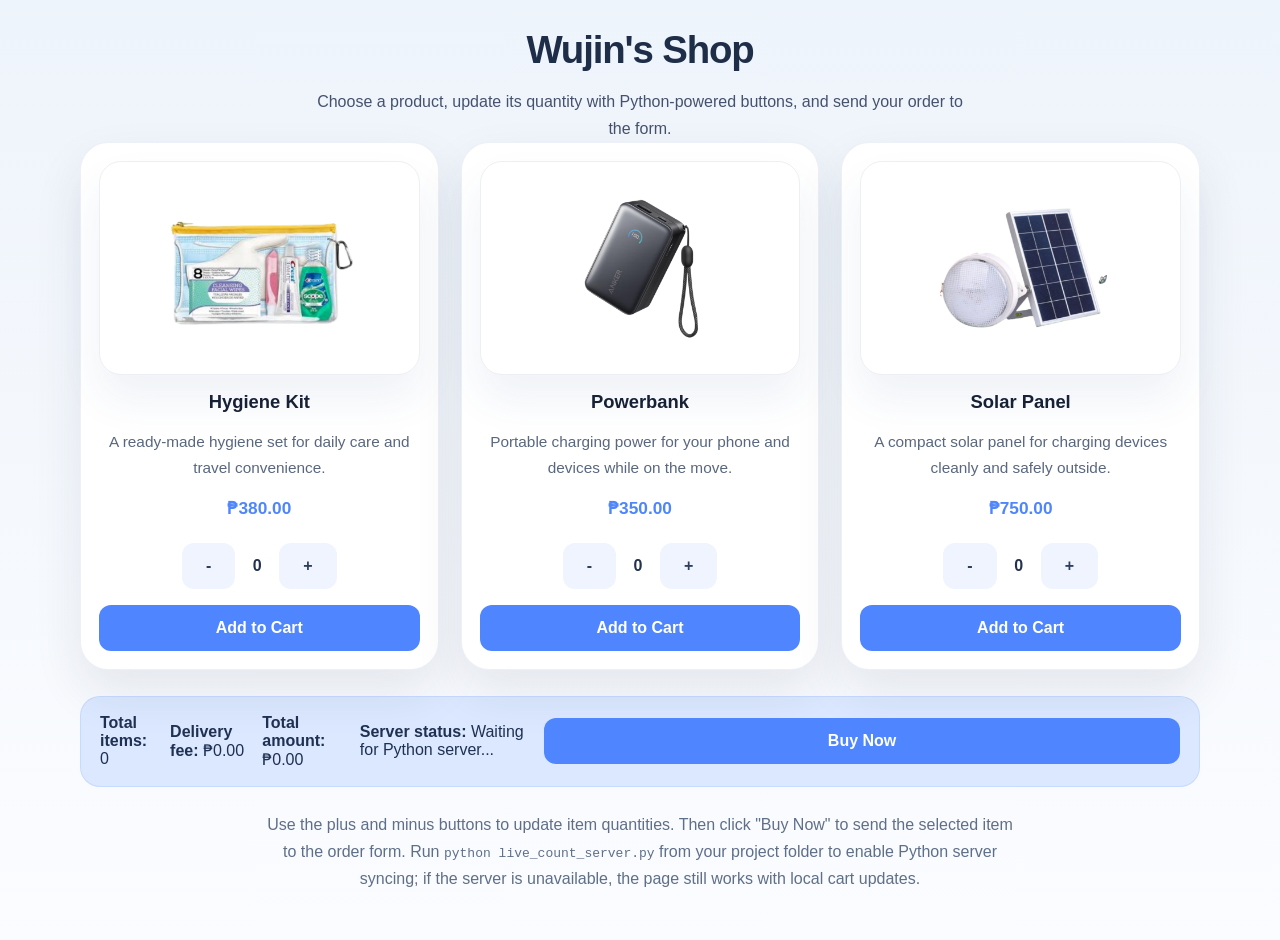
<file: homepage.html>
<!DOCTYPE html>
<html lang="en">
<head>
  <meta charset="UTF-8" />
  <meta name="viewport" content="width=device-width, initial-scale=1.0" />
  <title>Easy Shop</title>
  <link rel="stylesheet" href="style.css" />
</head>
<body class="homepage">
  <div class="page-wrapper">
    <section class="hero">
      <h1>Wujin's Shop</h1>
      <p>Choose a product, update its quantity with Python-powered buttons, and send your order to the form.</p>
    </section>

    <div class="products">
      <article class="card" data-item="hygiene">
        <div class="polaroid">
          <img src="pictures/hygiene kit.png" alt="Hygiene kit" />
        </div>
        <h2 class="product-name">Hygiene Kit</h2>
        <p class="product-description">A ready-made hygiene set for daily care and travel convenience.</p>
        <p class="price">₱380.00</p>
        <div class="quantity-controls">
          <button class="qty-button" data-action="subtract" data-item="hygiene">-</button>
          <span class="count-display" id="qty-hygiene">0</span>
          <button class="qty-button" data-action="add" data-item="hygiene">+</button>
        </div>
        <div class="actions">
          <button class="action-button" onclick="addToCart('hygiene')">Add to Cart</button>
        </div>
      </article>

      <article class="card" data-item="powerbank">
        <div class="polaroid">
          <img src="pictures/powerbank.png" alt="Powerbank" />
        </div>
        <h2 class="product-name">Powerbank</h2>
        <p class="product-description">Portable charging power for your phone and devices while on the move.</p>
        <p class="price">₱350.00</p>
        <div class="quantity-controls">
          <button class="qty-button" data-action="subtract" data-item="powerbank">-</button>
          <span class="count-display" id="qty-powerbank">0</span>
          <button class="qty-button" data-action="add" data-item="powerbank">+</button>
        </div>
        <div class="actions">
          <button class="action-button" onclick="addToCart('powerbank')">Add to Cart</button>
        </div>
      </article>

      <article class="card" data-item="solar">
        <div class="polaroid">
          <img src="pictures/solar.png" alt="Solar panel" />
        </div>
        <h2 class="product-name">Solar Panel</h2>
        <p class="product-description">A compact solar panel for charging devices cleanly and safely outside.</p>
        <p class="price">₱750.00</p>
        <div class="quantity-controls">
          <button class="qty-button" data-action="subtract" data-item="solar">-</button>
          <span class="count-display" id="qty-solar">0</span>
          <button class="qty-button" data-action="add" data-item="solar">+</button>
        </div>
        <div class="actions">
          <button class="action-button" onclick="addToCart('solar')">Add to Cart</button>
        </div>
      </article>
    </div>

    <div class="cart-summary">
      <div>
        <strong>Total items:</strong>
        <span id="cartTotal">0</span>
      </div>
      <div>
        <strong>Delivery fee:</strong>
        <span id="deliveryFee">₱0.00</span>
      </div>
      <div>
        <strong>Total amount:</strong>
        <span id="totalAmount">₱0.00</span>
      </div>
      <div>
        <strong>Server status:</strong>
        <span id="serverStatus">Waiting for Python server...</span>
      </div>
      <button class="action-button" onclick="buyNow()">Buy Now</button>
    </div>

    <p class="note">Use the plus and minus buttons to update item quantities. Then click "Buy Now" to send the selected item to the order form. Run <code>python live_count_server.py</code> from your project folder to enable Python server syncing; if the server is unavailable, the page still works with local cart updates.</p>
  </div>

  <script>
    const cartApiUrl = window.location.protocol === 'file:'
      ? 'http://localhost:8000/cart'
      : '/cart';

    const cart = {
      hygiene: 0,
      powerbank: 0,
      solar: 0,
    };

    const itemLabels = {
      hygiene: 'Hygiene Kit',
      powerbank: 'Powerbank',
      solar: 'Solar Panel',
    };

    const statusEl = document.getElementById('serverStatus');
    const totalEl = document.getElementById('cartTotal');
    let serverOnline = null;
    let serverCartTotals = null;

    const itemPrices = {
      hygiene: 380.00,
      powerbank: 350.00,
      solar: 750.00,
    };

    const deliveryRate = 4.99;
    const deliveryThreshold = 0;

    function updateDisplay() {
      const itemCount = cart.hygiene + cart.powerbank + cart.solar;
      const subtotal = (cart.hygiene * itemPrices.hygiene)
        + (cart.powerbank * itemPrices.powerbank)
        + (cart.solar * itemPrices.solar);
      const deliveryFee = itemCount > deliveryThreshold ? deliveryRate : 0;
      const totalAmount = subtotal + deliveryFee;

      totalEl.textContent = serverOnline && serverCartTotals && serverCartTotals.totalItems != null
        ? serverCartTotals.totalItems
        : itemCount;

      document.getElementById('deliveryFee').textContent = serverOnline && serverCartTotals && serverCartTotals.deliveryFee != null
        ? `₱${Number(serverCartTotals.deliveryFee).toFixed(2)}`
        : `₱${deliveryFee.toFixed(2)}`;

      document.getElementById('totalAmount').textContent = serverOnline && serverCartTotals && serverCartTotals.totalAmount != null
        ? `₱${Number(serverCartTotals.totalAmount).toFixed(2)}`
        : `₱${totalAmount.toFixed(2)}`;

      document.getElementById('qty-hygiene').textContent = cart.hygiene;
      document.getElementById('qty-powerbank').textContent = cart.powerbank;
      document.getElementById('qty-solar').textContent = cart.solar;
    }

    function setServerStatus(online) {
      serverOnline = online;
      statusEl.textContent = online
        ? 'Python server connected'
        : 'Python server unavailable — using local cart';
    }

    async function sendCartRequest(item, action) {
      try {
        const response = await fetch(`${cartApiUrl}?item=${encodeURIComponent(item)}&action=${encodeURIComponent(action)}`);
        if (!response.ok) throw new Error('Server response not OK');
        const data = await response.json();
        if (data.cart) {
          cart.hygiene = data.cart.hygiene;
          cart.powerbank = data.cart.powerbank;
          cart.solar = data.cart.solar;
        }
        if (data.totalItems != null) {
          serverCartTotals = {
            totalItems: data.totalItems,
            deliveryFee: data.deliveryFee,
            totalAmount: data.totalAmount,
          };
        }
        if (serverOnline !== true) setServerStatus(true);
      } catch (error) {
        if (serverOnline !== false) setServerStatus(false);
        serverCartTotals = null;
        console.warn('Cart request failed:', error);
        if (action === 'add') cart[item] += 1;
        if (action === 'subtract' && cart[item] > 0) cart[item] -= 1;
      }
      updateDisplay();
    }

    function buyNow() {
      const params = new URLSearchParams();

      params.set('hygiene', cart.hygiene);
      params.set('powerbank', cart.powerbank);
      params.set('solar', cart.solar);

      const totalItems = cart.hygiene + cart.powerbank + cart.solar;

      const subtotal =
        cart.hygiene * itemPrices.hygiene +
        cart.powerbank * itemPrices.powerbank +
        cart.solar * itemPrices.solar;

      const deliveryFee = totalItems > 0 ? deliveryRate : 0;
      const totalAmount = subtotal + deliveryFee;

      params.set('totalItems', totalItems);
      params.set('deliveryFee', deliveryFee.toFixed(2));
      params.set('totalAmount', totalAmount.toFixed(2));

      window.location.href = `orderform.html?${params.toString()}`;
    }

    document.querySelectorAll('.qty-button').forEach(button => {
      button.addEventListener('click', () => {
        const item = button.dataset.item;
        const action = button.dataset.action;
        sendCartRequest(item, action);
      });
    });

    updateDisplay();
  </script>
</body>
</html>
</file>
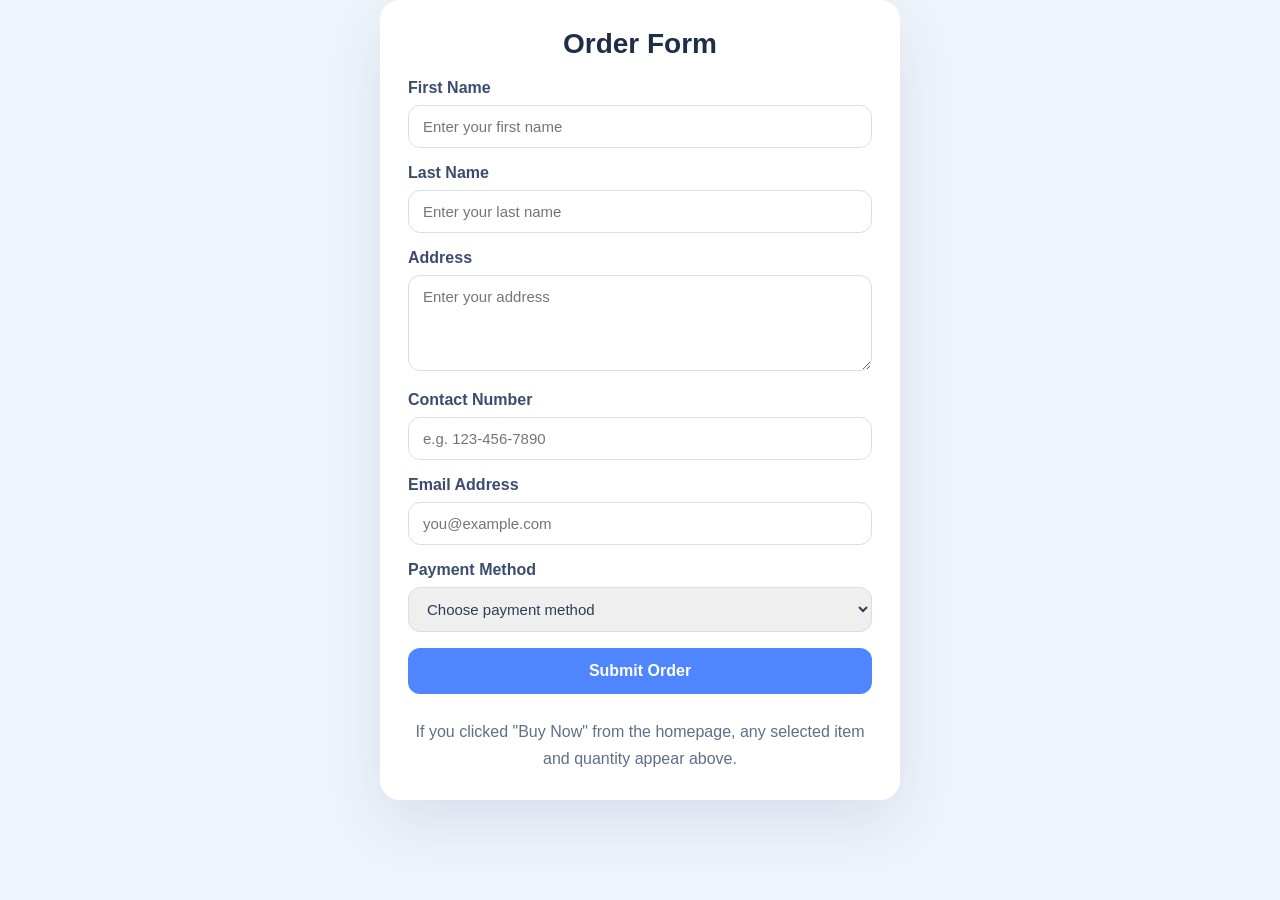
<file: orderform.html>
<!DOCTYPE html>
<html lang="en">
<head>
  <meta charset="UTF-8" />
  <meta name="viewport" content="width=device-width, initial-scale=1.0" />
  <title>Order Form</title>
  <link rel="stylesheet" href="style.css" />
</head>
<body>
  <div class="form-container">
    <h1>Order Form</h1>
    <div id="selectedItem" class="selected-item hidden"></div>

    <form id="orderForm">
      <div class="form-group">
        <label for="firstName">First Name</label>
        <input type="text" id="firstName" name="firstName" placeholder="Enter your first name" required />
      </div>

      <div class="form-group">
        <label for="lastName">Last Name</label>
        <input type="text" id="lastName" name="lastName" placeholder="Enter your last name" required />
      </div>

      <div class="form-group">
        <label for="address">Address</label>
        <textarea id="address" name="address" placeholder="Enter your address" required></textarea>
      </div>

      <div class="form-group">
        <label for="contactNumber">Contact Number</label>
        <input type="tel" id="contactNumber" name="contactNumber" placeholder="e.g. 123-456-7890" required />
      </div>

      <div class="form-group">
        <label for="email">Email Address</label>
        <input type="email" id="email" name="email" placeholder="you@example.com" required />
      </div>

      <div class="form-group">
        <label for="paymentMethod">Payment Method</label>
        <select id="paymentMethod" name="paymentMethod" required>
          <option value="">Choose payment method</option>
          <option value="online">Online Payment</option>
          <option value="cod">Cash on Delivery</option>
        </select>
      </div>

      <button type="submit" class="submit-button">Submit Order</button>
    </form>

    <p class="note">If you clicked "Buy Now" from the homepage, any selected item and quantity appear above.</p>
  </div>

  <div id="thankYouModal" class="thank-you-modal hidden">
    <div class="thank-you-dialog">
      <p>Thank you! Your order has been submitted.</p>
      <button type="button" class="submit-button modal-close-button">Close</button>
    </div>
  </div>

  <script>
    const params = new URLSearchParams(window.location.search);

    const hygiene = Number(params.get('hygiene')) || 0;
    const powerbank = Number(params.get('powerbank')) || 0;
    const solar = Number(params.get('solar')) || 0;

    const totalItems = Number(params.get('totalItems')) || 0;
    const deliveryFee = params.get('deliveryFee') || "0.00";
    const totalAmount = params.get('totalAmount') || "0.00";

    const selectedItem = document.getElementById('selectedItem');

    if (totalItems > 0) {
      selectedItem.innerHTML = `
        <strong>Order Summary:</strong><br>
        Hygiene Kit: ${hygiene}<br>
        Powerbank: ${powerbank}<br>
        Solar Panel: ${solar}<br><br>
        Total Items: ${totalItems}<br>
        Delivery Fee: ₱${deliveryFee}<br>
        Total Amount: ₱${totalAmount}
      `;
      selectedItem.style.display = 'block';
    }

    const orderForm = document.getElementById('orderForm');
    const thankYouModal = document.getElementById('thankYouModal');
    const modalCloseButton = thankYouModal.querySelector('.modal-close-button');

    orderForm.addEventListener('submit', event => {
      event.preventDefault();
      thankYouModal.classList.remove('hidden');
    });

    modalCloseButton.addEventListener('click', () => {
      thankYouModal.classList.add('hidden');
      orderForm.reset();
      window.location.href = 'index.html';
    });

    thankYouModal.addEventListener('click', event => {
      if (event.target === thankYouModal) {
        thankYouModal.classList.add('hidden');
      }
    });
  </script>
</body>
</html>
</file>
<file: style.css>
:root {
  color-scheme: light;
  font-family: Arial, sans-serif;
  background: #eef4fb;
  color: #1f2e48;
}
*, *::before, *::after {
  box-sizing: border-box;
}
html {
  scroll-behavior: smooth;
}
body {
  margin: 0;
  padding: 0;
  min-height: 100vh;
  font-family: inherit;
  background: #eef4fb;
  color: #1f2e48;
}
body.index-page {
  background: #eef2f7;
}
body.homepage {
  background: linear-gradient(180deg, #eef4fb 0%, #fbfcff 100%);
}
body.orderform {
  background: #eef3fb;
}
button,
input,
select,
textarea,
a {
  font: inherit;
}
button {
  cursor: pointer;
}
.hero {
  text-align: center;
}
.hero h1 {
  margin: 0;
  font-size: clamp(2rem, 3vw, 3rem);
  letter-spacing: -0.03em;
}
.hero p {
  margin: 16px auto 0;
  max-width: 660px;
  color: #45526d;
  line-height: 1.7;
  font-size: 1rem;
}
.page-wrapper,
.content {
  width: min(1120px, calc(100% - 32px));
  margin: 0 auto;
}
.page-wrapper {
  padding: 28px 0 48px;
}
.content {
  max-width: 980px;
  margin: -30px auto 40px;
  padding: 0 20px;
}
.panel {
  background: white;
  border-radius: 20px;
  box-shadow: 0 26px 80px rgba(30, 55, 95, 0.12);
  overflow: hidden;
}
.panel-inner {
  display: grid;
  grid-template-columns: 1fr 320px;
  gap: 24px;
  padding: 32px;
}
.panel-left {
  padding-right: 16px;
}
.panel-left h2,
.card h2,
.form-container h1 {
  margin-top: 0;
}
.panel-left h2 {
  font-size: 1.85rem;
}
.panel-left p {
  color: #4a5671;
  line-height: 1.7;
  margin-bottom: 24px;
}
.button,
.action-button,
.submit-button,
.qty-button {
  border: none;
  border-radius: 12px;
  padding: 14px 24px;
  font-weight: 700;
  transition: transform 0.2s ease, background-color 0.2s ease;
}
.button {
  display: inline-block;
  background: #4f86ff;
  color: white;
  text-decoration: none;
}
.panel-left .logo {
  display: block;
  margin-top: 18px;
  max-width: 180px;
  width: 100%;
  height: auto;
}
.button:hover,
.action-button:hover,
.submit-button:hover,
.qty-button:hover {
  opacity: 0.95;
  transform: translateY(-1px);
}
.info-card,
.card,
.form-container {
  background: white;
}
.info-card {
  background: #f7fbff;
  border: 1px solid #d9e6fb;
  border-radius: 18px;
  padding: 24px;
}
.info-card h3 {
  margin: 0 0 14px;
  font-size: 1.25rem;
}
.metric {
  display: flex;
  justify-content: space-between;
  align-items: center;
  margin-bottom: 16px;
  padding: 16px 18px;
  background: white;
  border-radius: 14px;
  border: 1px solid #dfe9f8;
}
.metric strong {
  font-size: 2rem;
  color: #20448b;
}
.metric span {
  color: #5a6f8c;
  display: block;
  margin-top: 4px;
  font-size: 0.95rem;
}
.footer {
  text-align: center;
  color: #6b7b96;
  font-size: 0.95rem;
  padding: 18px 0 6px;
}
.products {
  display: grid;
  gap: 22px;
  grid-template-columns: repeat(3, minmax(0, 1fr));
}
.card {
  border-radius: 28px;
  padding: 18px;
  box-shadow: 0 22px 50px rgba(31, 46, 70, 0.09);
  border: 1px solid rgba(145, 163, 205, 0.16);
  display: flex;
  flex-direction: column;
  align-items: center;
  gap: 16px;
}
.polaroid {
  width: 100%;
  padding: 18px;
  background: #fff;
  border-radius: 22px;
  box-shadow: 0 24px 42px rgba(56, 86, 152, 0.08);
  text-align: center;
  position: relative;
}
.polaroid::after {
  content: '';
  position: absolute;
  inset: 0;
  border: 1px solid rgba(45, 56, 86, 0.08);
  border-radius: 22px;
  pointer-events: none;
}
.polaroid img {
  width: 100%;
  max-height: 220px;
  object-fit: contain;
  display: block;
  border-radius: 16px;
}
.polaroid p {
  margin: 12px 0 0;
  font-weight: 600;
  color: #24324d;
  font-size: 1rem;
}
.product-name {
  font-size: 1.15rem;
  margin: 0;
  color: #172033;
  text-align: center;
}
.product-description {
  margin: 0;
  text-align: center;
  color: #59677f;
  line-height: 1.7;
  font-size: 0.96rem;
}
.price {
  margin: 0;
  color: #4f86ff;
  font-size: 1.08rem;
  font-weight: 700;
}
.quantity-controls {
  display: flex;
  align-items: center;
  justify-content: center;
  gap: 8px;
  margin-top: 8px;
}
.qty-button {
  min-width: 40px;
  background: #f0f4ff;
  color: #2d3e5c;
}
.count-display {
  min-width: 28px;
  text-align: center;
  font-weight: 700;
  color: #24324d;
}
.actions {
  width: 100%;
  display: grid;
  gap: 10px;
}
.action-button {
  width: 100%;
  background: #4f86ff;
  color: white;
}
.action-button.buy-now {
  background: #2c5fce;
}
.cart-summary {
  margin-top: 26px;
  padding: 18px 20px;
  border-radius: 20px;
  background: #dbe8ff;
  display: flex;
  justify-content: space-between;
  align-items: center;
  gap: 12px;
  color: #1f3053;
  box-shadow: inset 0 0 0 1px rgba(79, 134, 255, 0.14);
}
.note {
  margin: 24px auto 0;
  max-width: 760px;
  color: #5e6f88;
  text-align: center;
  line-height: 1.7;
}
.warning {
  color: #9b3b3b;
}
.form-container {
  max-width: 520px;
  margin: 0 auto;
  background: #ffffff;
  border-radius: 20px;
  padding: 28px;
  box-shadow: 0 24px 60px rgba(34, 62, 106, 0.1);
}
.form-container h1 {
  margin-top: 0;
  font-size: 28px;
  text-align: center;
}
.selected-item {
  margin: 18px 0;
  padding: 16px 18px;
  border-radius: 16px;
  background: #f0f6ff;
  border: 1px solid #d7e4ff;
  color: #1f3053;
}
.product-info {
  margin-bottom: 20px;
  padding: 18px 20px;
  border-radius: 18px;
  background: #f7fbff;
  border: 1px solid #d9e6fb;
}
.price-label,
.total-label {
  margin: 10px 0;
  font-weight: 700;
  color: #1f3053;
}
.hidden {
  display: none;
}
.form-group {
  margin-bottom: 16px;
}
label {
  display: block;
  margin-bottom: 8px;
  font-weight: 600;
  color: #3b4c6f;
}
input[type="text"],
input[type="email"],
input[type="tel"],
textarea,
select {
  width: 100%;
  padding: 12px 14px;
  border: 1px solid #d7dfe9;
  border-radius: 12px;
  font-size: 15px;
  color: #2e3d57;
  box-sizing: border-box;
  transition: border-color 0.2s ease;
}
input:focus,
textarea:focus,
select:focus {
  outline: none;
  border-color: #4f86ff;
}
textarea {
  min-height: 96px;
  resize: vertical;
}
.submit-button {
  width: 100%;
  padding: 14px;
  cursor: pointer;
  background: #4f86ff;
  color: white;
  font-size: 16px;
}
.thank-you-modal {
  position: fixed;
  inset: 0;
  display: grid;
  place-items: center;
  background: rgba(15, 23, 42, 0.55);
  z-index: 999;
  padding: 20px;
}
.thank-you-dialog {
  width: min(100%, 420px);
  background: white;
  border-radius: 22px;
  padding: 28px 24px;
  box-shadow: 0 28px 80px rgba(15, 23, 42, 0.18);
  text-align: center;
}
.thank-you-dialog p {
  margin: 0 0 20px;
  font-size: 1.1rem;
  color: #1f3053;
}
.modal-close-button {
  width: auto;
  min-width: 140px;
  padding: 12px 18px;
}
@media (max-width: 900px) {
  .products {
    grid-template-columns: repeat(2, minmax(0, 1fr));
  }
}
@media (max-width: 780px) {
  .panel-inner {
    grid-template-columns: 1fr;
  }
  .hero {
    padding: 32px 20px 20px;
  }
}
@media (max-width: 650px) {
  .page-wrapper,
  .content {
    width: min(100%, calc(100% - 24px));
  }
  .products {
    grid-template-columns: 1fr;
  }
  .cart-summary {
    flex-direction: column;
    text-align: center;
  }
}
.hidden {
  display: none;
}
</file>
